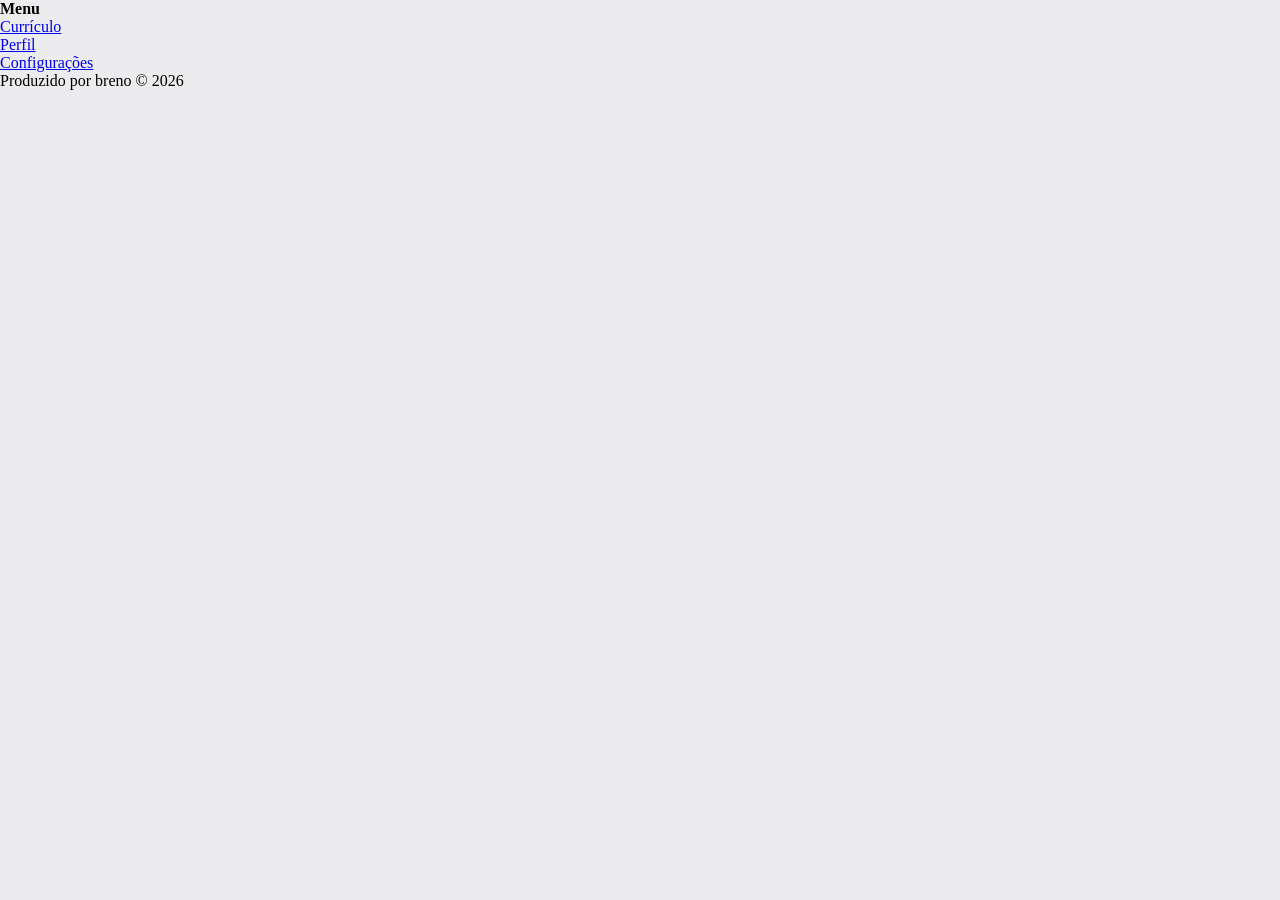
<file: pw1/index.html>
<!DOCTYPE html>
<html lang="pt-br">
<head>
	<meta charset="UTF-8">
	<meta name="viewport" content="width=device-width, initial-scale=1.0">
    <meta name="author" content="breno">
    <meta name="description" content="Menu do currículo do breno">
    <meta name="keywords" content="currículo, curso ams,HTML 5, CSS 3">
    <Link rel="stylesheet" href="CSS/style.css">
	<title>Menu do Currículo</title>
</head>
<body>
	<main>
        <header>
            <h1> Menu </h1>
        </header>
        <section>
            <nav>
                <ul>
                  <li><a href="Pages/curriculo.html">Currículo</a></li>
                  <li><a href="Pages/perfil.html">Perfil</a></li>
                  <li><a href="Pages/config.html">Configurações</a></li>  
                </ul>
            </nav>
        </section>
        <footer>
            <p>Produzido por breno &copy; 2026</p>
        </footer>
    </main>
</body>
</html>
</file>
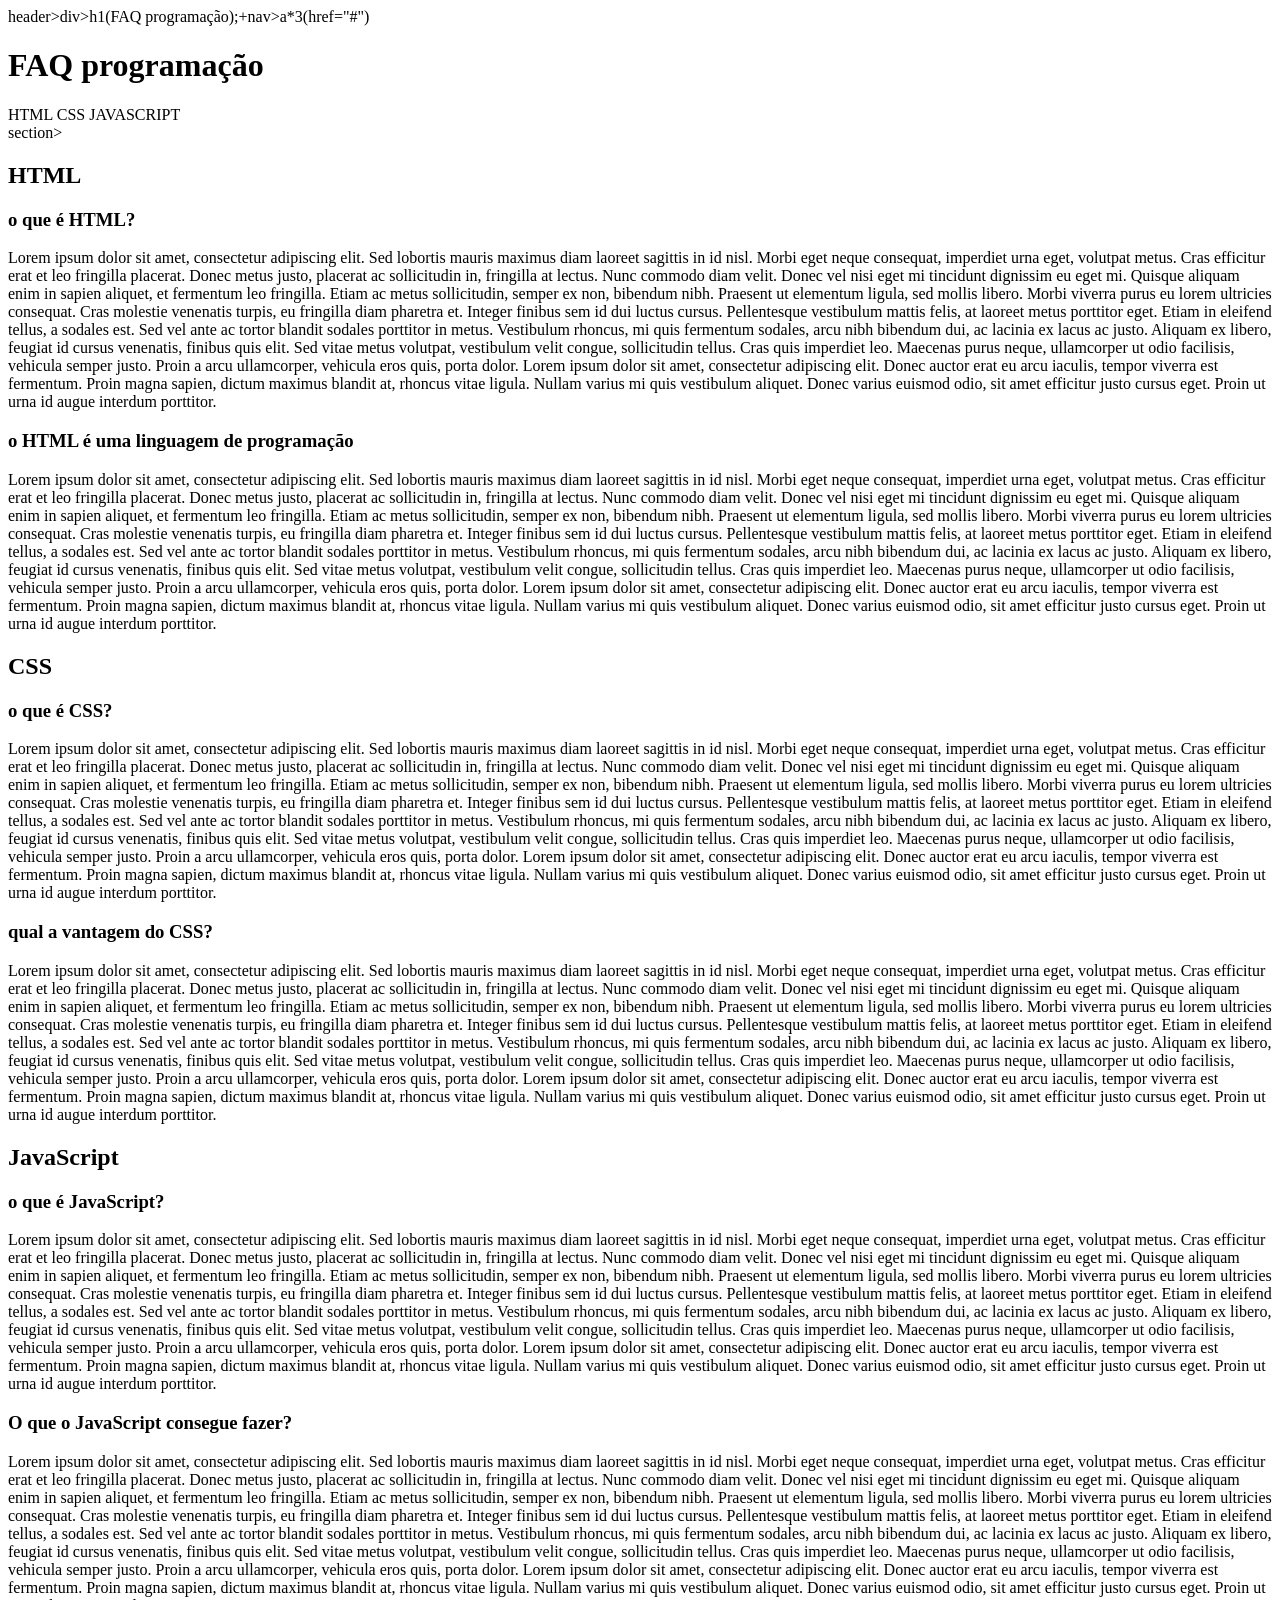
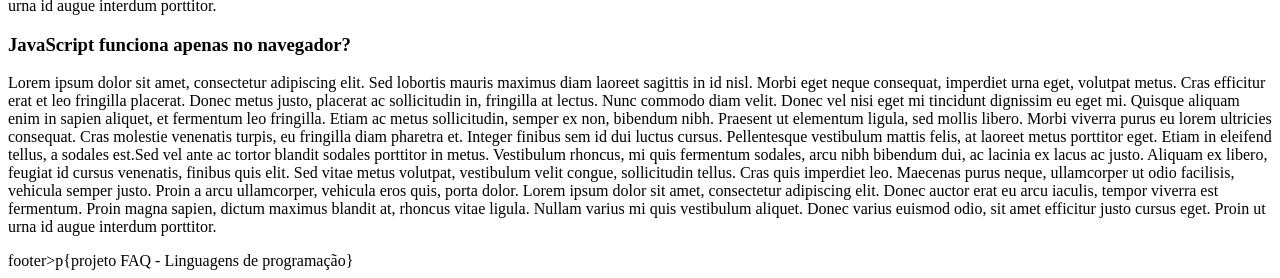
<file: curriculo/FAQ/index.html>
<!DOCTYPE html>
<html lang="pt-br">
<head>
    <meta charset="UTF-8">
    <meta name="viewport" content="width=device-width, initial-scale=1.0">
    <title>FAQ - Liguagens de programação</title>
</head>
<body>
    header>div>h1(FAQ programação);+nav>a*3(href="#")  
</body>
</html>
        <header>
            <div>
            <h1>FAQ programação</h1>
                <nav>
                <a html="#html">HTML</a>
                <a html="css">CSS</a>
                <a html="javascript">JAVASCRIPT</a>
                </nav>
            </div>
        </header>
        <main>
            section>
            <h2> HTML</h2>
            <div>
                <h3> o que é HTML?</h3>
                <p>
                    Lorem ipsum dolor sit amet, consectetur adipiscing elit. Sed lobortis mauris maximus diam laoreet sagittis in id nisl. Morbi eget neque consequat, imperdiet urna eget, volutpat metus. Cras efficitur erat et leo fringilla placerat. Donec metus justo, placerat ac sollicitudin in, fringilla at lectus. Nunc commodo diam velit. Donec vel nisi eget mi tincidunt dignissim eu eget mi. Quisque aliquam enim in sapien aliquet, et fermentum leo fringilla. Etiam ac metus sollicitudin, semper ex non, bibendum nibh. Praesent ut elementum ligula, sed mollis libero. Morbi viverra purus eu lorem ultricies consequat. Cras molestie venenatis turpis, eu fringilla diam pharetra et. Integer finibus sem id dui luctus cursus. Pellentesque vestibulum mattis felis, at laoreet metus porttitor eget. Etiam in eleifend tellus, a sodales est.
                
                    Sed vel ante ac tortor blandit sodales porttitor in metus. Vestibulum rhoncus, mi quis fermentum sodales, arcu nibh bibendum dui, ac lacinia ex lacus ac justo. Aliquam ex libero, feugiat id cursus venenatis, finibus quis elit. Sed vitae metus volutpat, vestibulum velit congue, sollicitudin tellus. Cras quis imperdiet leo. Maecenas purus neque, ullamcorper ut odio facilisis, vehicula semper justo. Proin a arcu ullamcorper, vehicula eros quis, porta dolor. Lorem ipsum dolor sit amet, consectetur adipiscing elit. Donec auctor erat eu arcu iaculis, tempor viverra est fermentum. Proin magna sapien, dictum maximus blandit at, rhoncus vitae ligula. Nullam varius mi quis vestibulum aliquet. Donec varius euismod odio, sit amet efficitur justo cursus eget. Proin ut urna id augue interdum porttitor.
            </p>
            </div>
            <DIV>
            
            <H3> o HTML é uma linguagem de programação</H3>
            <p>
            Lorem ipsum dolor sit amet, consectetur adipiscing elit. Sed lobortis mauris maximus diam laoreet sagittis in id nisl. Morbi eget neque consequat, imperdiet urna eget, volutpat metus. Cras efficitur erat et leo fringilla placerat. Donec metus justo, placerat ac sollicitudin in, fringilla at lectus. Nunc commodo diam velit. Donec vel nisi eget mi tincidunt dignissim eu eget mi. Quisque aliquam enim in sapien aliquet, et fermentum leo fringilla. Etiam ac metus sollicitudin, semper ex non, bibendum nibh. Praesent ut elementum ligula, sed mollis libero. Morbi viverra purus eu lorem ultricies consequat. Cras molestie venenatis turpis, eu fringilla diam pharetra et. Integer finibus sem id dui luctus cursus. Pellentesque vestibulum mattis felis, at laoreet metus porttitor eget. Etiam in eleifend tellus, a sodales est.

Sed vel ante ac tortor blandit sodales porttitor in metus. Vestibulum rhoncus, mi quis fermentum sodales, arcu nibh bibendum dui, ac lacinia ex lacus ac justo. Aliquam ex libero, feugiat id cursus venenatis, finibus quis elit. Sed vitae metus volutpat, vestibulum velit congue, sollicitudin tellus. Cras quis imperdiet leo. Maecenas purus neque, ullamcorper ut odio facilisis, vehicula semper justo. Proin a arcu ullamcorper, vehicula eros quis, porta dolor. Lorem ipsum dolor sit amet, consectetur adipiscing elit. Donec auctor erat eu arcu iaculis, tempor viverra est fermentum. Proin magna sapien, dictum maximus blandit at, rhoncus vitae ligula. Nullam varius mi quis vestibulum aliquet. Donec varius euismod odio, sit amet efficitur justo cursus eget. Proin ut urna id augue interdum porttitor.
            
                </p>
            </DIV>
            <section>
                <h2> CSS </h2>
                <div>
                    <h3> o que é CSS?</h3>
                    <p>
                        
                        Lorem ipsum dolor sit amet, consectetur adipiscing elit. Sed lobortis mauris maximus diam laoreet sagittis in id nisl. Morbi eget neque consequat, imperdiet urna eget, volutpat metus. Cras efficitur erat et leo fringilla placerat. Donec metus justo, placerat ac sollicitudin in, fringilla at lectus. Nunc commodo diam velit. Donec vel nisi eget mi tincidunt dignissim eu eget mi. Quisque aliquam enim in sapien aliquet, et fermentum leo fringilla. Etiam ac metus sollicitudin, semper ex non, bibendum nibh. Praesent ut elementum ligula, sed mollis libero. Morbi viverra purus eu lorem ultricies consequat. Cras molestie venenatis turpis, eu fringilla diam pharetra et. Integer finibus sem id dui luctus cursus. Pellentesque vestibulum mattis felis, at laoreet metus porttitor eget. Etiam in eleifend tellus, a sodales est.

Sed vel ante ac tortor blandit sodales porttitor in metus. Vestibulum rhoncus, mi quis fermentum sodales, arcu nibh bibendum dui, ac lacinia ex lacus ac justo. Aliquam ex libero, feugiat id cursus venenatis, finibus quis elit. Sed vitae metus volutpat, vestibulum velit congue, sollicitudin tellus. Cras quis imperdiet leo. Maecenas purus neque, ullamcorper ut odio facilisis, vehicula semper justo. Proin a arcu ullamcorper, vehicula eros quis, porta dolor. Lorem ipsum dolor sit amet, consectetur adipiscing elit. Donec auctor erat eu arcu iaculis, tempor viverra est fermentum. Proin magna sapien, dictum maximus blandit at, rhoncus vitae ligula. Nullam varius mi quis vestibulum aliquet. Donec varius euismod odio, sit amet efficitur justo cursus eget. Proin ut urna id augue interdum porttitor.
                    </p>
                </div>
                <div>
                    <h3>qual a vantagem do CSS?</h3>
                    <p>
                    Lorem ipsum dolor sit amet, consectetur adipiscing elit. Sed lobortis mauris maximus diam laoreet sagittis in id nisl. Morbi eget neque consequat, imperdiet urna eget, volutpat metus. Cras efficitur erat et leo fringilla placerat. Donec metus justo, placerat ac sollicitudin in, fringilla at lectus. Nunc commodo diam velit. Donec vel nisi eget mi tincidunt dignissim eu eget mi. Quisque aliquam enim in sapien aliquet, et fermentum leo fringilla. Etiam ac metus sollicitudin, semper ex non, bibendum nibh. Praesent ut elementum ligula, sed mollis libero. Morbi viverra purus eu lorem ultricies consequat. Cras molestie venenatis turpis, eu fringilla diam pharetra et. Integer finibus sem id dui luctus cursus. Pellentesque vestibulum mattis felis, at laoreet metus porttitor eget. Etiam in eleifend tellus, a sodales est.

Sed vel ante ac tortor blandit sodales porttitor in metus. Vestibulum rhoncus, mi quis fermentum sodales, arcu nibh bibendum dui, ac lacinia ex lacus ac justo. Aliquam ex libero, feugiat id cursus venenatis, finibus quis elit. Sed vitae metus volutpat, vestibulum velit congue, sollicitudin tellus. Cras quis imperdiet leo. Maecenas purus neque, ullamcorper ut odio facilisis, vehicula semper justo. Proin a arcu ullamcorper, vehicula eros quis, porta dolor. Lorem ipsum dolor sit amet, consectetur adipiscing elit. Donec auctor erat eu arcu iaculis, tempor viverra est fermentum. Proin magna sapien, dictum maximus blandit at, rhoncus vitae ligula. Nullam varius mi quis vestibulum aliquet. Donec varius euismod odio, sit amet efficitur justo cursus eget. Proin ut urna id augue interdum porttitor.
                    </p>
                </div>
            </section>
            <h2> JavaScript</h2>
            <div>
                <h3> o que é JavaScript?</h3>
                <p>
                Lorem ipsum dolor sit amet, consectetur adipiscing elit. Sed lobortis mauris maximus diam laoreet sagittis in id nisl. Morbi eget neque consequat, imperdiet urna eget, volutpat metus. Cras efficitur erat et leo fringilla placerat. Donec metus justo, placerat ac sollicitudin in, fringilla at lectus. Nunc commodo diam velit. Donec vel nisi eget mi tincidunt dignissim eu eget mi. Quisque aliquam enim in sapien aliquet, et fermentum leo fringilla. Etiam ac metus sollicitudin, semper ex non, bibendum nibh. Praesent ut elementum ligula, sed mollis libero. Morbi viverra purus eu lorem ultricies consequat. Cras molestie venenatis turpis, eu fringilla diam pharetra et. Integer finibus sem id dui luctus cursus. Pellentesque vestibulum mattis felis, at laoreet metus porttitor eget. Etiam in eleifend tellus, a sodales est.

Sed vel ante ac tortor blandit sodales porttitor in metus. Vestibulum rhoncus, mi quis fermentum sodales, arcu nibh bibendum dui, ac lacinia ex lacus ac justo. Aliquam ex libero, feugiat id cursus venenatis, finibus quis elit. Sed vitae metus volutpat, vestibulum velit congue, sollicitudin tellus. Cras quis imperdiet leo. Maecenas purus neque, ullamcorper ut odio facilisis, vehicula semper justo. Proin a arcu ullamcorper, vehicula eros quis, porta dolor. Lorem ipsum dolor sit amet, consectetur adipiscing elit. Donec auctor erat eu arcu iaculis, tempor viverra est fermentum. Proin magna sapien, dictum maximus blandit at, rhoncus vitae ligula. Nullam varius mi quis vestibulum aliquet. Donec varius euismod odio, sit amet efficitur justo cursus eget. Proin ut urna id augue interdum porttitor.
                </p>
            </div>
            <div>
                <h3>O que o JavaScript consegue fazer?</h3>
                <p>
                Lorem ipsum dolor sit amet, consectetur adipiscing elit. Sed lobortis mauris maximus diam laoreet sagittis in id nisl. Morbi eget neque consequat, imperdiet urna eget, volutpat metus. Cras efficitur erat et leo fringilla placerat. Donec metus justo, placerat ac sollicitudin in, fringilla at lectus. Nunc commodo diam velit. Donec vel nisi eget mi tincidunt dignissim eu eget mi. Quisque aliquam enim in sapien aliquet, et fermentum leo fringilla. Etiam ac metus sollicitudin, semper ex non, bibendum nibh. Praesent ut elementum ligula, sed mollis libero. Morbi viverra purus eu lorem ultricies consequat. Cras molestie venenatis turpis, eu fringilla diam pharetra et. Integer finibus sem id dui luctus cursus. Pellentesque vestibulum mattis felis, at laoreet metus porttitor eget. Etiam in eleifend tellus, a sodales est.

Sed vel ante ac tortor blandit sodales porttitor in metus. Vestibulum rhoncus, mi quis fermentum sodales, arcu nibh bibendum dui, ac lacinia ex lacus ac justo. Aliquam ex libero, feugiat id cursus venenatis, finibus quis elit. Sed vitae metus volutpat, vestibulum velit congue, sollicitudin tellus. Cras quis imperdiet leo. Maecenas purus neque, ullamcorper ut odio facilisis, vehicula semper justo. Proin a arcu ullamcorper, vehicula eros quis, porta dolor. Lorem ipsum dolor sit amet, consectetur adipiscing elit. Donec auctor erat eu arcu iaculis, tempor viverra est fermentum. Proin magna sapien, dictum maximus blandit at, rhoncus vitae ligula. Nullam varius mi quis vestibulum aliquet. Donec varius euismod odio, sit amet efficitur justo cursus eget. Proin ut urna id augue interdum porttitor.
                
                </p>
                <div>
                </div>
                <h3>JavaScript funciona apenas no navegador?</h3>
            <p>
                Lorem ipsum dolor sit amet, consectetur adipiscing elit. Sed lobortis mauris maximus diam laoreet sagittis in id nisl. Morbi eget neque consequat, imperdiet urna eget, volutpat metus. Cras efficitur erat et leo fringilla placerat. Donec metus justo, placerat ac sollicitudin in, fringilla at lectus. Nunc commodo diam velit. Donec vel nisi eget mi tincidunt dignissim eu eget mi. Quisque aliquam enim in sapien aliquet, et fermentum leo fringilla. Etiam ac metus sollicitudin, semper ex non, bibendum nibh. Praesent ut elementum ligula, sed mollis libero. Morbi viverra purus eu lorem ultricies consequat. Cras molestie venenatis turpis, eu fringilla diam pharetra et. Integer finibus sem id dui luctus cursus. Pellentesque vestibulum mattis felis, at laoreet metus porttitor eget. Etiam in eleifend tellus, a sodales est.Sed vel ante ac tortor blandit sodales porttitor in metus. Vestibulum rhoncus, mi quis fermentum sodales, arcu nibh bibendum dui, ac lacinia ex lacus ac justo. Aliquam ex libero, feugiat id cursus venenatis, finibus quis elit. Sed vitae metus volutpat, vestibulum velit congue, sollicitudin tellus. Cras quis imperdiet leo. Maecenas purus neque, ullamcorper ut odio facilisis, vehicula semper justo. Proin a arcu ullamcorper, vehicula eros quis, porta dolor. Lorem ipsum dolor sit amet, consectetur adipiscing elit. Donec auctor erat eu arcu iaculis, tempor viverra est fermentum. Proin magna sapien, dictum maximus blandit at, rhoncus vitae ligula. Nullam varius mi quis vestibulum aliquet. Donec varius euismod odio, sit amet efficitur justo cursus eget. Proin ut urna id augue interdum porttitor.
                
            </p>
            </div>
            <section>
            </section>
            <main>
                footer>p{projeto FAQ - Linguagens de programação}
            </main>
</file>
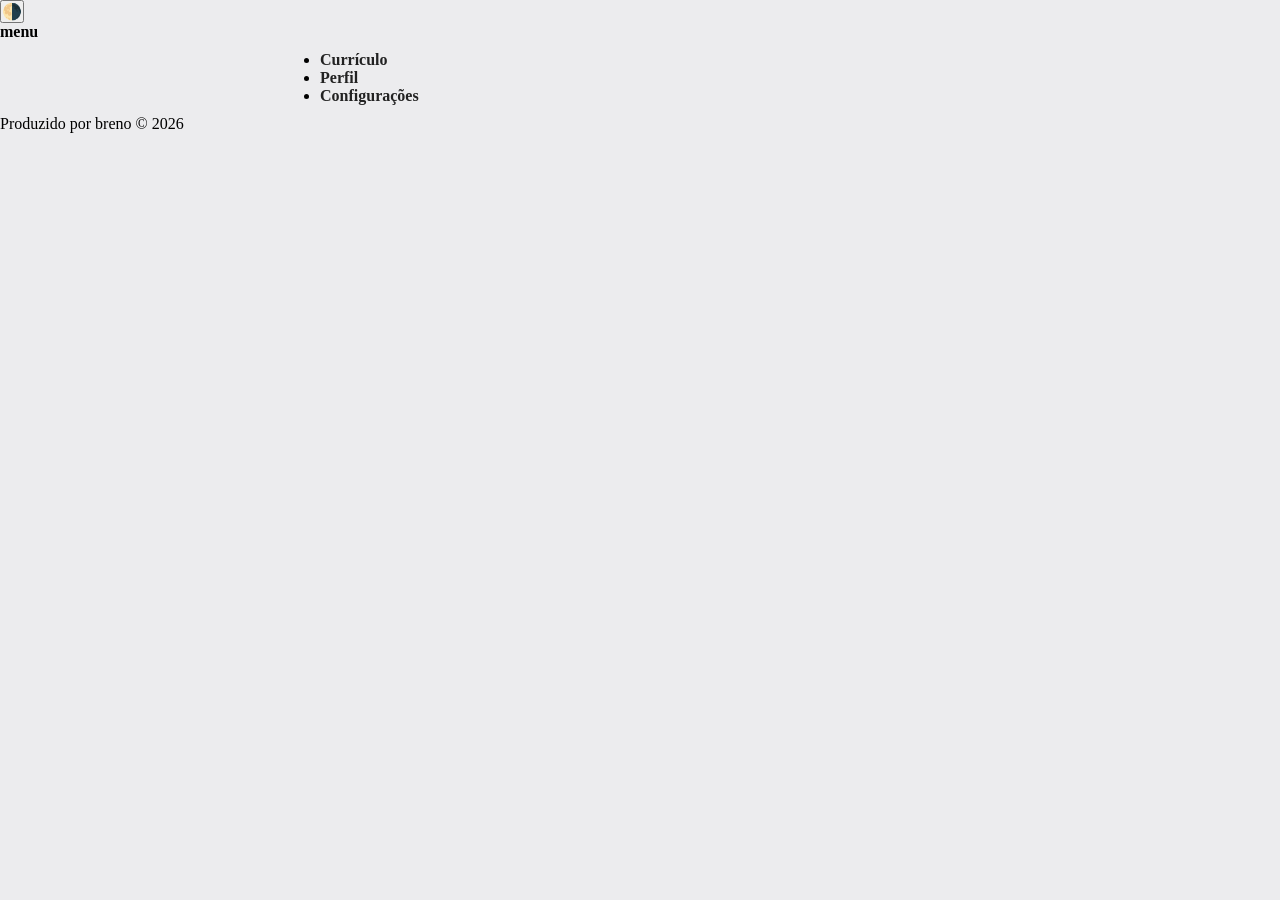
<file: pW1gh/pw1/curriculo/index.html>
<!DOCTYPE html>
<html lang="pt-br">
<head>
	<meta charset="UTF-8">
	<meta name="viewport" content="width=device-width, initial-scale=1.0">
    <meta name="author" content="breno">
    <meta name="description" content="Menu do currículo do breno">
    <meta name="keywords" content="currículo, curso ams,HTML 5, CSS 3">
    <Link rel="stylesheet" href="CSS/style.css">
        <link rel="shortcut icon" href="icons/icons8-currículo-96.png" type="image/x-icon">
	<title>Menu do Currículo</title>
</head>
<body>
	<main>
        <header>
            <button id="Tema"> 🌗 </button>
            <h1>menu</h1>
        </header>
        <section>
            <nav>
                <ul>
                    <li><a href="Pages/curriculo.html">Currículo</a></li>
                    <li><a href="Pages/perfil.html">Perfil</a></li>
                    <li><a href="Pages/config.html">Configurações</a></li>  
                </ul>
            </nav>
        </section>
        <footer>
            <p>Produzido por breno &copy; 2026</p>
        </footer>
    </main>
</body>
</html>
</file>
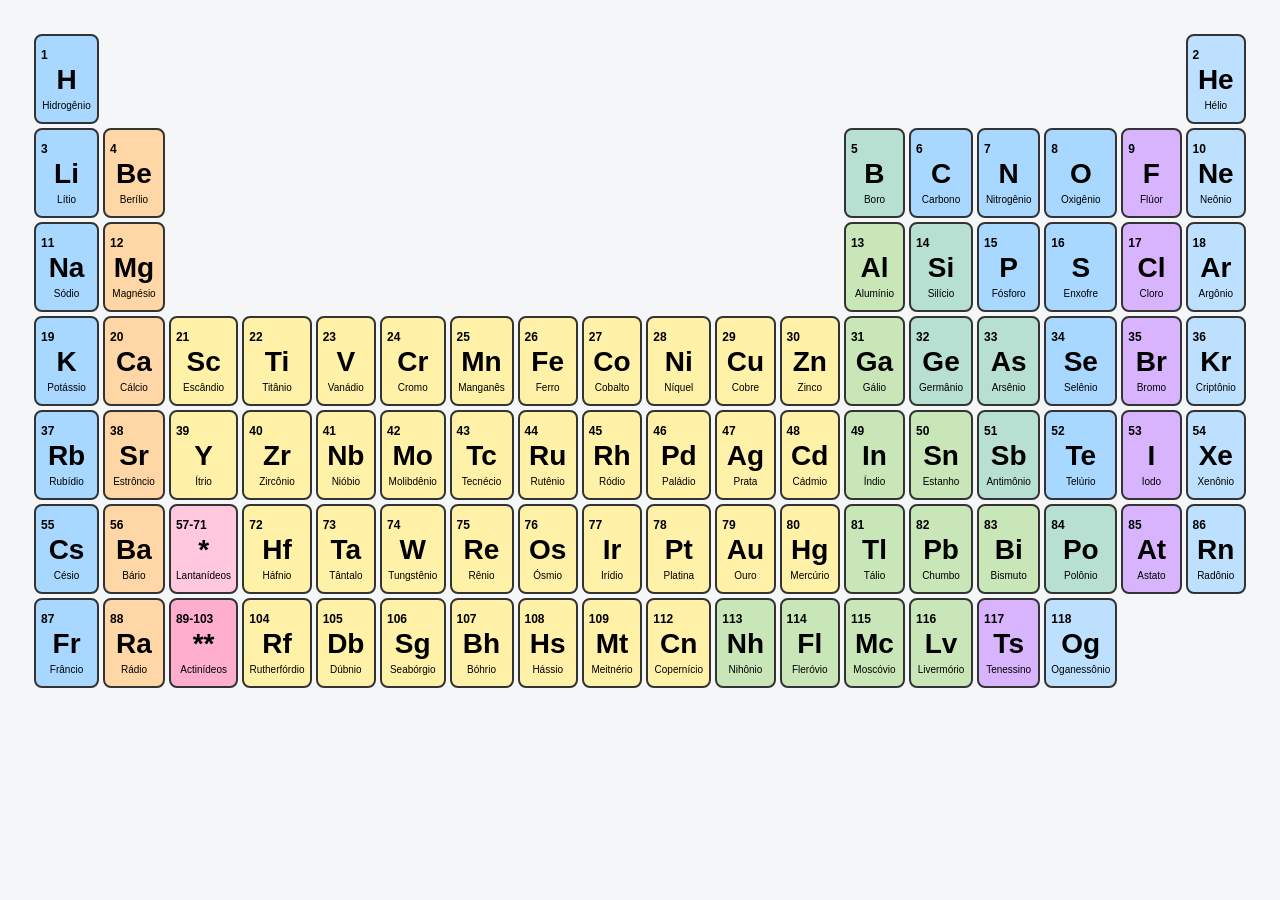
<file: tabela.tabela-periodica/Tabelaperiodica (1).html>
<!DOCTYPE html>
<html lang="pt-br">
<head>
        <meta charset="UTF-8">
        <meta name="viewport" content="width=device-width, initial-scale=1.0">
        <title>Tabela em Periodica</title>
        <link rel="stylesheet" href="style.css">
</head>

<body>
    
</body>
<table class="tabela-periodica">

    <!-- Período 1 -->
    <tr>
        <td class="nao-metal">
            <div class="numero">1</div>
            <div class="simbolo">H</div>
            <div class="nome">Hidrogênio</div>
        </td>

        <td colspan="16"></td>

        <td class="gas-nobre">
            <div class="numero">2</div>
            <div class="simbolo">He</div>
            <div class="nome">Hélio</div>
        </td>
    </tr>

    <!-- Período 2 -->
    <tr>
        <td class="nao-metal">
            <div class="numero">3</div>
            <div class="simbolo">Li</div>
            <div class="nome">Lítio</div>
        </td>

        <td class="alcalino-terroso">
            <div class="numero">4</div>
            <div class="simbolo">Be</div>
            <div class="nome">Berílio</div>
        </td>

        <td colspan="10"></td>

        <td class="semimetal">
            <div class="numero">5</div>
            <div class="simbolo">B</div>
            <div class="nome">Boro</div>
        </td>

        <td class="nao-metal">
            <div class="numero">6</div>
            <div class="simbolo">C</div>
            <div class="nome">Carbono</div>
        </td>

        <td class="nao-metal">
            <div class="numero">7</div>
            <div class="simbolo">N</div>
            <div class="nome">Nitrogênio</div>
        </td>

        <td class="nao-metal">
            <div class="numero">8</div>
            <div class="simbolo">O</div>
            <div class="nome">Oxigênio</div>
        </td>

        <td class="halogenio">
            <div class="numero">9</div>
            <div class="simbolo">F</div>
            <div class="nome">Flúor</div>
        </td>

        <td class="gas-nobre">
            <div class="numero">10</div>
            <div class="simbolo">Ne</div>
            <div class="nome">Neônio</div>
        </td>
    </tr>

    <!-- Período 3 -->
    <tr>
        <td class="nao-metal">
            <div class="numero">11</div>
            <div class="simbolo">Na</div>
            <div class="nome">Sódio</div>
        </td>

        <td class="alcalino-terroso">
            <div class="numero">12</div>
            <div class="simbolo">Mg</div>
            <div class="nome">Magnésio</div>
        </td>

        <td colspan="10"></td>

        <td class="metal-pos-transicao">
            <div class="numero">13</div>
            <div class="simbolo">Al</div>
            <div class="nome">Alumínio</div>
        </td>

        <td class="semimetal">
            <div class="numero">14</div>
            <div class="simbolo">Si</div>
            <div class="nome">Silício</div>
        </td>

        <td class="nao-metal">
            <div class="numero">15</div>
            <div class="simbolo">P</div>
            <div class="nome">Fósforo</div>
        </td>

        <td class="nao-metal">
            <div class="numero">16</div>
            <div class="simbolo">S</div>
            <div class="nome">Enxofre</div>
        </td>

        <td class="halogenio">
            <div class="numero">17</div>
            <div class="simbolo">Cl</div>
            <div class="nome">Cloro</div>
        </td>

        <td class="gas-nobre">
            <div class="numero">18</div>
            <div class="simbolo">Ar</div>
            <div class="nome">Argônio</div>
        </td>
    </tr>

    <!-- Período 4 -->
    <tr>
        <td class="nao-metal">
            <div class="numero">19</div>
            <div class="simbolo">K</div>
            <div class="nome">Potássio</div>
        </td>
        <td class="alcalino-terroso">
            <div class="numero">20</div>
            <div class="simbolo">Ca</div>
            <div class="nome">Cálcio</div>
        </td>
        <td class="metal-transicao">
            <div class="numero">21</div>
            <div class="simbolo">Sc</div>
            <div class="nome">Escândio</div>
        </td>
        <td class="metal-transicao">
            <div class="numero">22</div>
            <div class="simbolo">Ti</div>
            <div class="nome">Titânio</div>
        </td>
        <td class="metal-transicao">
            <div class="numero">23</div>
            <div class="simbolo">V</div>
            <div class="nome">Vanádio</div>
        </td>
        <td class="metal-transicao">
            <div class="numero">24</div>
            <div class="simbolo">Cr</div>
            <div class="nome">Cromo</div>
        </td>
        <td class="metal-transicao">
            <div class="numero">25</div>
            <div class="simbolo">Mn</div>
            <div class="nome">Manganês</div>
        </td>
        <td class="metal-transicao">
            <div class="numero">26</div>
            <div class="simbolo">Fe</div>
            <div class="nome">Ferro</div>
        </td>
        <td class="metal-transicao">
            <div class="numero">27</div>
            <div class="simbolo">Co</div>
            <div class="nome">Cobalto</div>
        </td>
        <td class="metal-transicao">
            <div class="numero">28</div>
            <div class="simbolo">Ni</div>
            <div class="nome">Níquel</div>
        </td>
        <td class="metal-transicao">
            <div class="numero">29</div>
            <div class="simbolo">Cu</div>
            <div class="nome">Cobre</div>
        </td>
        <td class="metal-transicao">
            <div class="numero">30</div>
            <div class="simbolo">Zn</div>
            <div class="nome">Zinco</div>
        </td>
        <td class="metal-pos-transicao">
            <div class="numero">31</div>
            <div class="simbolo">Ga</div>
            <div class="nome">Gálio</div>
        </td>
        <td class="semimetal">
            <div class="numero">32</div>
            <div class="simbolo">Ge</div>
            <div class="nome">Germânio</div>
        </td>
        <td class="semimetal">
            <div class="numero">33</div>
            <div class="simbolo">As</div>
            <div class="nome">Arsênio</div>
        </td>
        <td class="nao-metal">
            <div class="numero">34</div>
            <div class="simbolo">Se</div>
            <div class="nome">Selênio</div>
        </td>
        <td class="halogenio">
            <div class="numero">35</div>
            <div class="simbolo">Br</div>
            <div class="nome">Bromo</div>
        </td>
        <td class="gas-nobre">
            <div class="numero">36</div>
            <div class="simbolo">Kr</div>
            <div class="nome">Criptônio</div>
        </td>
    </tr>

    <!-- Período 5 -->
    <tr>
        <td class="nao-metal">
        <div class="numero">37</div>
        <div class="simbolo">Rb</div>
        <div class="nome">Rubídio</div>
    </td>

        <td class="alcalino-terroso">
            <div class="numero">38</div>
            <div class="simbolo">Sr</div>
            <div class="nome">Estrôncio</div>
        </td>

        <td class="metal-transicao">
            <div class="numero">39</div>
            <div class="simbolo">Y</div>
            <div class="nome">Ítrio</div>
        </td>

        <td class="metal-transicao">
            <div class="numero">40</div>
            <div class="simbolo">Zr</div>
            <div class="nome">Zircônio</div>
        </td>

        <td class="metal-transicao">
            <div class="numero">41</div>
            <div class="simbolo">Nb</div>
            <div class="nome">Nióbio</div>
        </td>

        <td class="metal-transicao">
            <div class="numero">42</div>
            <div class="simbolo">Mo</div>
            <div class="nome">Molibdênio</div>
        </td>

        <td class="metal-transicao">
            <div class="numero">43</div>
            <div class="simbolo">Tc</div>
            <div class="nome">Tecnécio</div>
        </td>

        <td class="metal-transicao">
            <div class="numero">44</div>
            <div class="simbolo">Ru</div>
            <div class="nome">Rutênio</div>
        </td>

        <td class="metal-transicao">
            <div class="numero">45</div>
            <div class="simbolo">Rh</div>
            <div class="nome">Ródio</div>
        </td>

        <td class="metal-transicao">
            <div class="numero">46</div>
            <div class="simbolo">Pd</div>
            <div class="nome">Paládio</div>
        </td>
        <td class="metal-transicao">
            <div class="numero">47</div>
            <div class="simbolo">Ag</div>
            <div class="nome">Prata</div>
        </td>

        <td class="metal-transicao">
            <div class="numero">48</div>
            <div class="simbolo">Cd</div>
            <div class="nome">Cádmio</div>
        </td>

        <td class="metal-pos-transicao">
            <div class="numero">49</div>
            <div class="simbolo">In</div>
            <div class="nome">Índio</div>
        </td>

        <td class="metal-pos-transicao">
            <div class="numero">50</div>
            <div class="simbolo">Sn</div>
            <div class="nome">Estanho</div>
        </td>

        <td class="semimetal">
            <div class="numero">51</div>
            <div class="simbolo">Sb</div>
            <div class="nome">Antimônio</div>
        </td>

        <td class="nao-metal">
            <div class="numero">52</div>
            <div class="simbolo">Te</div>
            <div class="nome">Telúrio</div>
        </td>

        <td class="halogenio">
            <div class="numero">53</div>
            <div class="simbolo">I</div>
            <div class="nome">Iodo</div>
        </td>

        <td class="gas-nobre">
            <div class="numero">54</div>
            <div class="simbolo">Xe</div>
            <div class="nome">Xenônio</div>
        </td>
    </tr>

    <!-- Período 6 -->
    <tr>
        <td class="nao-metal">
            <div class="numero">55</div>
            <div class="simbolo">Cs</div>
            <div class="nome">Césio</div>
        </td>

        <td class="alcalino-terroso">
            <div class="numero">56</div>
            <div class="simbolo">Ba</div>
            <div class="nome">Bário</div>
        </td>

        <td class="lantanideo">
            <div class="numero">57-71</div>
            <div class="simbolo">*</div>
            <div class="nome">Lantanídeos</div>
        </td>

        <td class="metal-transicao">
            <div class="numero">72</div>
            <div class="simbolo">Hf</div>
            <div class="nome">Háfnio</div>
        </td>

        <td class="metal-transicao">
            <div class="numero">73</div>
            <div class="simbolo">Ta</div>
            <div class="nome">Tântalo</div>
        </td>

        <td class="metal-transicao">
            <div class="numero">74</div>
            <div class="simbolo">W</div>
            <div class="nome">Tungstênio</div>
        </td>

        <td class="metal-transicao">
            <div class="numero">75</div>
            <div class="simbolo">Re</div>
            <div class="nome">Rênio</div>
        </td>

        <td class="metal-transicao">
            <div class="numero">76</div>
            <div class="simbolo">Os</div>
            <div class="nome">Ósmio</div>
        </td>

        <td class="metal-transicao">
            <div class="numero">77</div>
            <div class="simbolo">Ir</div>
            <div class="nome">Irídio</div>
        </td>

        <td class="metal-transicao">
            <div class="numero">78</div>
            <div class="simbolo">Pt</div>
            <div class="nome">Platina</div>
        </td>

        <td class="metal-transicao">
            <div class="numero">79</div>
            <div class="simbolo">Au</div>
            <div class="nome">Ouro</div>
        </td>

        <td class="metal-transicao">
            <div class="numero">80</div>
            <div class="simbolo">Hg</div>
            <div class="nome">Mercúrio</div>
        </td>


        <td class="metal-pos-transicao">
            <div class="numero">81</div>
            <div class="simbolo">Tl</div>
            <div class="nome">Tálio</div>
        </td>

        <td class="metal-pos-transicao">
            <div class="numero">82</div>
            <div class="simbolo">Pb</div>
            <div class="nome">Chumbo</div>
        </td>

        <td class="metal-pos-transicao">
            <div class="numero">83</div>
            <div class="simbolo">Bi</div>
            <div class="nome">Bismuto</div>
        </td>

        <td class="semimetal">
            <div class="numero">84</div>
            <div class="simbolo">Po</div>
            <div class="nome">Polônio</div>
        </td>

        <td class="halogenio">
            <div class="numero">85</div>
            <div class="simbolo">At</div>
            <div class="nome">Astato</div>
        </td>

        <td class="gas-nobre">
            <div class="numero">86</div>
            <div class="simbolo">Rn</div>
            <div class="nome">Radônio</div>
        </td>
    </tr>

    <!-- Período 7 -->
    <tr>
        <td class="nao-metal">
            <div class="numero">87</div>
            <div class="simbolo">Fr</div>
            <div class="nome">Frâncio</div>
        </td>

        <td class="alcalino-terroso">
            <div class="numero">88</div>
            <div class="simbolo">Ra</div>
            <div class="nome">Rádio</div>
        </td>

        <td class="actinideo">
            <div class="numero">89-103</div>
            <div class="simbolo">**</div>
            <div class="nome">Actinídeos</div>
        </td>

        <td class="metal-transicao">
            <div class="numero">104</div>
            <div class="simbolo">Rf</div>
            <div class="nome">Rutherfórdio</div>
        </td>

        <td class="metal-transicao">
            <div class="numero">105</div>
            <div class="simbolo">Db</div>
            <div class="nome">Dúbnio</div>
        </td>

        <td class="metal-transicao">
            <div class="numero">106</div>
            <div class="simbolo">Sg</div>
            <div class="nome">Seabórgio</div>
        </td>

        <td class="metal-transicao">
            <div class="numero">107</div>
            <div class="simbolo">Bh</div>
            <div class="nome">Bóhrio</div>
        </td>

        <td class="metal-transicao">
            <div class="numero">108</div>
            <div class="simbolo">Hs</div>
            <div class="nome">Hássio</div>
        </td>

        <td class="metal-transicao">
            <div class="numero">109</div>
            <div class="simbolo">Mt</div>
            <div class="nome">Meitnério</div>
        </td>

        <td class="metal-transicao">
            <div class="numero">112</div>
            <div class="simbolo">Cn</div>
            <div class="nome">Copernício</div>
        </td>


        <td class="metal-pos-transicao">
            <div class="numero">113</div>
            <div class="simbolo">Nh</div>
            <div class="nome">Nihônio</div>
        </td>

        <td class="metal-pos-transicao">
            <div class="numero">114</div>
            <div class="simbolo">Fl</div>
            <div class="nome">Fleróvio</div>
        </td>

        <td class="metal-pos-transicao">
            <div class="numero">115</div>
            <div class="simbolo">Mc</div>
            <div class="nome">Moscóvio</div>
        </td>


        <td class="metal-pos-transicao">
            <div class="numero">116</div>
            <div class="simbolo">Lv</div>
            <div class="nome">Livermório</div>
        </td>

        <td class="halogenio">
            <div class="numero">117</div>
            <div class="simbolo">Ts</div>
            <div class="nome">Tenessino</div>
        </td>

        <td class="gas-nobre">
            <div class="numero">118</div>
            <div class="simbolo">Og</div>
            <div class="nome">Oganessônio</div>
        </td>
    </tr>

</table>
</file>
<file: pw1/CSS/style.css>
@charset "UFT-8";

:root{
    /* Cores */
    --cor-fundo: #ececee;
    --cor-herader: #004d40;
    --cor-footer: #009688;
    --cor-texto: #222;
    --cor-sonbra:#cecece;
    --cor-branca: #fff;

    /*fonte */
    --font-padrao: Arial,Tahoma, Verdana;

    /* tamanho */
    --Fonte-base: 18px;
    --Line-base: 28px;
    --radius: 5px;

    /* Espaçamento */
    --espaco-padrao: 10px;
}
/* Configuração global(reset da pagina) */
*{
    margin: 0;
    padding: 0;
    font-family: var(--fonte-padrao);
    font-size:var(--font-base);
    line-height:var(--line-base);

}

html, body{
    height: 100%;
    background: var(--cor-fundo);
}
</file>
<file: pW1gh/pw1/curriculo/CSS/style.css>
@charset "UFT-8";

:root{
    /* Cores */
    --cor-fundo: #ececee;
    --cor-herader: #004d40;
    --cor-footer: #009688;
    --cor-texto: #222;
    --cor-sonbra:#cecece;
    --cor-branca: #fff;

    /*fonte */
    --font-padrao: Arial,Tahoma, Verdana;

    /* tamanho */
    --Fonte-base: 18px;
    --Line-base: 28px;
    --radius: 5px;

    /* Espaçamento */
    --espaco-padrao: 10px;
}
/* Configuração global(reset da pagina) */
*{
    margin: 0;
    padding: 0;
    font-family: var(--fonte-padrao);
    font-size:var(--font-base);
    line-height:var(--line-base);

}

html, body{
    height: 100%;
    background: var(--cor-fundo);
}

main{
    width: 100%
    height: 100%
}

section{
    display: block;
    width : 640px;
    margin: auto;
    padding: var(--espaco-padrao);
}

header~{
    width: 100%;
    height: 50px;
    background: var (--cor-header);
}

hi{
    text-align: center;
    line-height: 50px;
    font-size: 25px;
    color: var(--cor-branca);
}

nav a{
    text-decoration: none;
    color: var(--cor-texto);
    font-weight: bold;
}
</file>
<file: tabela.tabela-periodica/style.css>
* {
    box-sizing: border-box;
}

body {
    margin: 0;
    padding: 30px;
    background-color: #f4f6f8;
    font-family: Arial, Helvetica, sans-serif;
}

/* Tabela principal */
.tabela-periodica {
    width: 100%;
    max-width: 1500px;
    margin: 0 auto;
    border-collapse: separate;
    border-spacing: 4px;
}

.tabela-periodica td {
    width: 70px;
    height: 90px;
    min-width: 55px;

    text-align: center;
    vertical-align: middle;

    border: 2px solid #333;
    border-radius: 8px;

    padding: 5px;

    transition: transform 0.2s ease,
                box-shadow 0.2s ease;
}


.tabela-periodica td:hover {
    transform: scale(1.08);
    box-shadow: 0 5px 15px rgba(0, 0, 0, 0.25);
    cursor: pointer;
    z-index: 10;
}

.numero {
    font-size: 12px;
    font-weight: bold;
    text-align: left;
    margin-bottom: 3px;
}

.simbolo {
    font-size: 28px;
    font-weight: bold;
    line-height: 30px;
}

.nome {
    font-size: 10px;
    margin-top: 5px;
    white-space: nowrap;
}


.nao-metal {
    background-color: #a8d8ff;
    border-color: #2980b9;
}

.alcalino {
    background-color: #ffb3b3;
    border-color: #e74c3c;
}

.alcalino-terroso {
    background-color: #ffd6a5;
    border-color: #e67e22;
}

.metal-transicao {
    background-color: #fff1a8;
    border-color: #d4ac0d;
}

.metal-pos-transicao {
    background-color: #c9e6b8;
    border-color: #6a994e;
}

.semimetal {
    background-color: #b8e0d2;
    border-color: #2a9d8f;
}

.halogenio {
    background-color: #d8b4fe;
    border-color: #8e44ad;
}

.gas-nobre {
    background-color: #bde0fe;
    border-color: #3498db;
}

.lantanideo {
    background-color: #ffc8dd;
    border-color: #d63384;
}

.actinideo {
    background-color: #ffafcc;
    border-color: #c9184a ;
}

.tabela-periodica td:empty {
    border: none;
    background: transparent;
    box-shadow: none;
}

.tabela-periodica td:empty:hover {
    transform: none;
    cursor: default;
}

@media (max-width: 1200px) {

body {
        padding: 15px;
}

.tabela-periodica {
        border-spacing: 2px;
}

.tabela-periodica td {
        height: 70px;
        min-width: 45px;
        padding: 3px;
}

.simbolo {
        font-size: 20px;
    }

.numero {
        font-size: 9px;
}

.nome {
        font-size: 7px;
    }
}


@media (max-width: 800px) {

body {
        padding: 10px;
        overflow-x: auto;
}

.tabela-periodica {
        min-width: 1100px;
}

.tabela-periodica td {
        width: 55px;
        height: 75px;
    }
}
</file>
